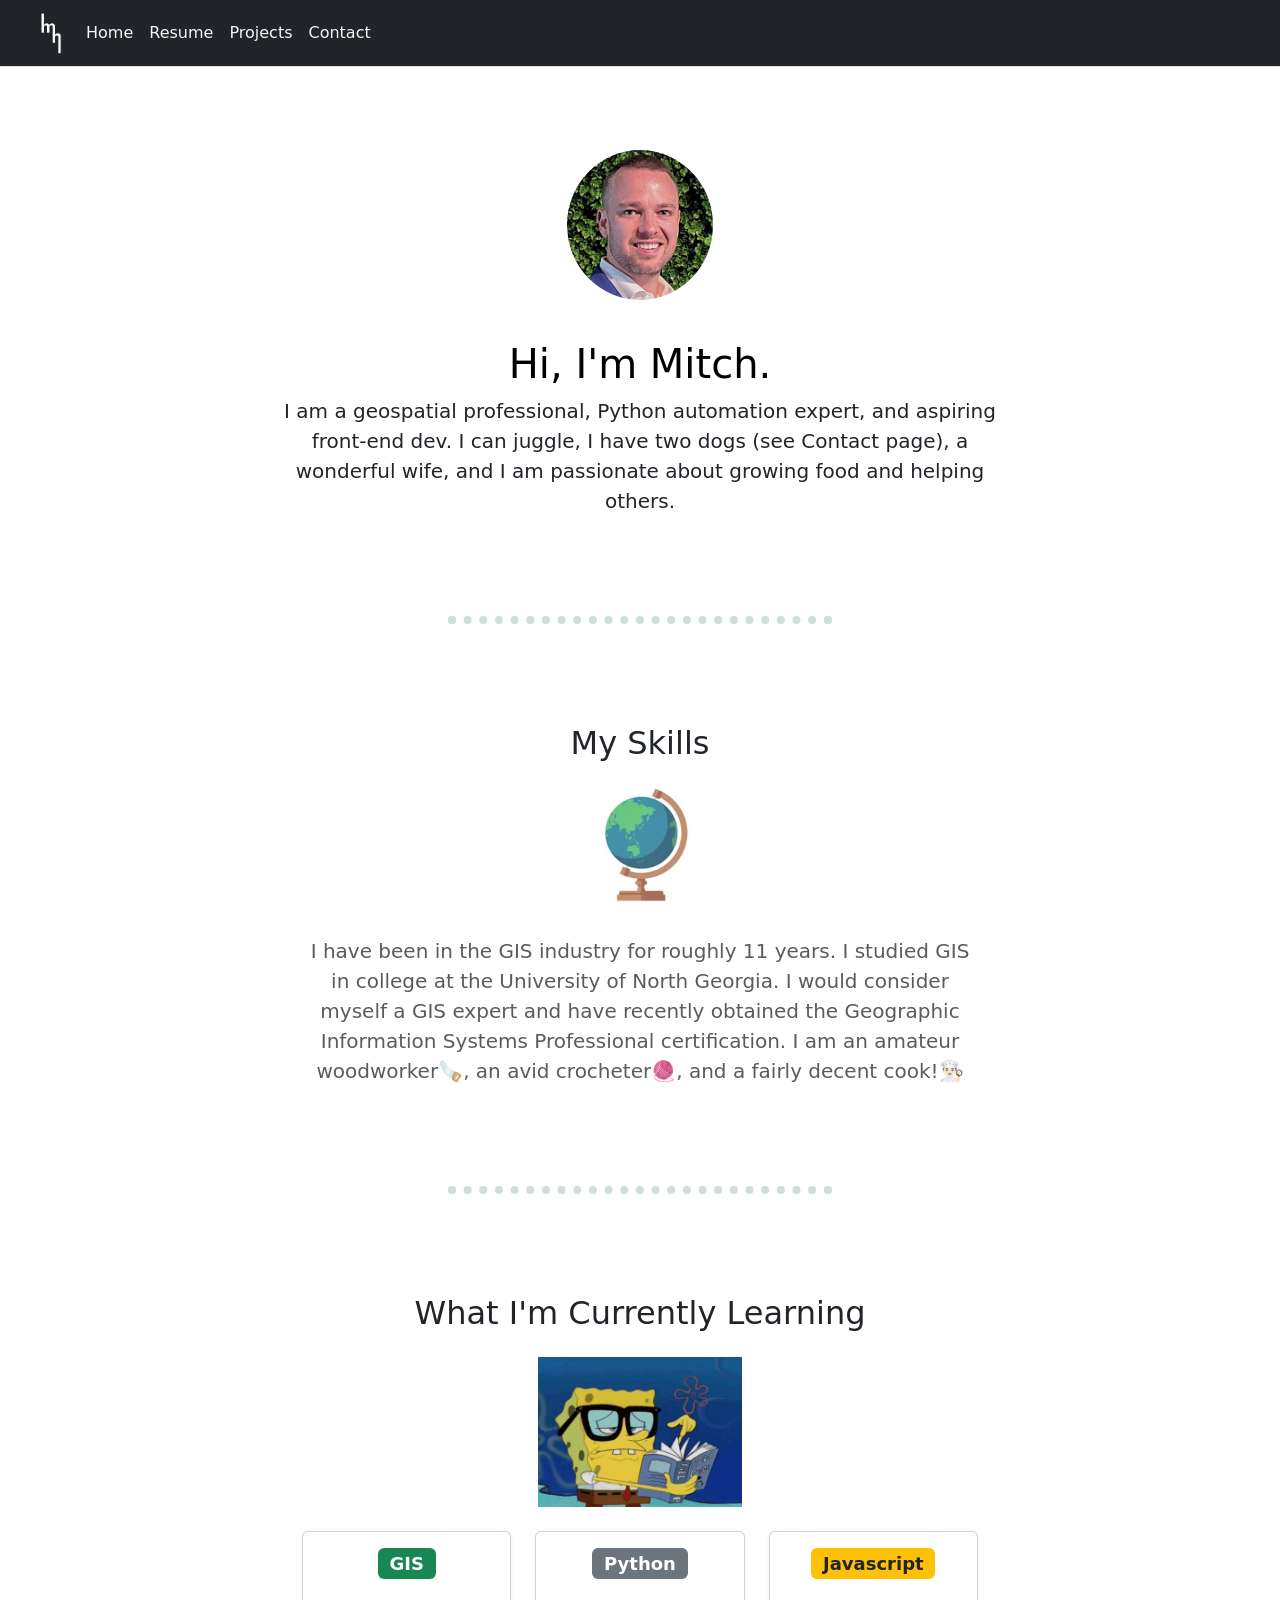
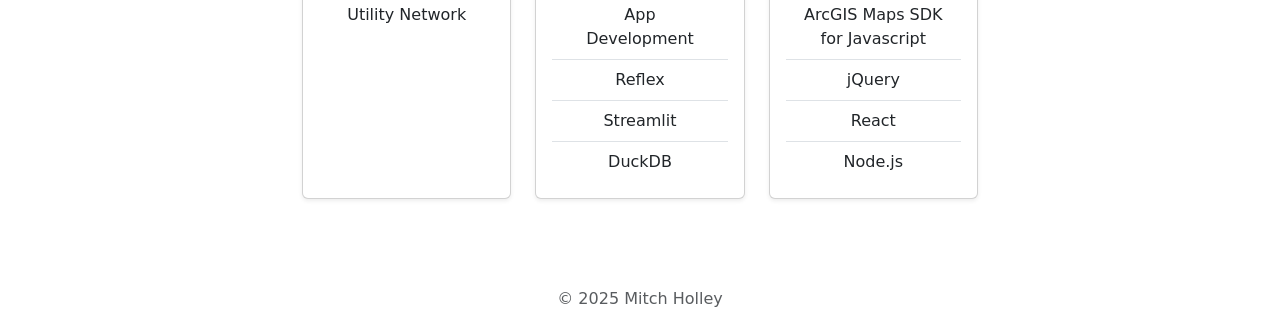
<file: index.html>
<!DOCTYPE html>
<html lang="en">

<head>
    <meta charset="UTF-8">
    <meta name="viewport" content="width=device-width, initial-scale=1.0">
    <title>Mitch Holley - Portfolio</title>
    <link rel="stylesheet" href="./style.css" />
    <link href="https://cdn.jsdelivr.net/npm/bootstrap@5.3.0-alpha2/dist/css/bootstrap.min.css" rel="stylesheet"
        integrity="sha384-aFq/bzH65dt+w6FI2ooMVUpc+21e0SRygnTpmBvdBgSdnuTN7QbdgL+OapgHtvPp" crossorigin="anonymous">
    <link rel="stylesheet" href="https://js.arcgis.com/4.29/esri/themes/light/main.css">
    <script src="https://js.arcgis.com/4.29/"></script>
</head>

<body>
    <nav class="navbar mb-5 fixed-top navbar-expand bg-dark border-bottom border-body">
        <div class="container-fluid">
            <img class="ms-3" src="./images/new_logo_dark.png" height="50px" alt="logo" />
            <div class="navbar-nav me-auto">
                <a class="nav-link" href="./index.html">Home</a>
                <a class="nav-link" href="./resume.html">Resume</a>
                <a class="nav-link" href="./projects.html">Projects</a>
                <a class="nav-link" href="./contact.html">Contact</a>
            </div>
        </div>
    </nav>
    <div class="container">
        <div class=".headshot_img text-center bg-body-white rounded-3">
            <img class="headshot_img" src="./images/headshot.jpg" alt="headshot image" />
            <h1 class="text-body-emphasis">Hi, I'm Mitch.</h1>
            <p class="col-lg-8 mx-auto fs-5 mb-4">
                I am a geospatial professional, Python automation expert, and aspiring front-end dev.
                I can juggle, I have two dogs (see Contact page), a wonderful wife, and I am passionate about growing
                food and helping
                others.
            </p>
        </div>
    </div>
    <hr class="dot_hr">

    <div class="container text-center" style="max-width: 700px;">
        <h2>My Skills</h2>
        <div class="mySkills">
            <div>
                <img src="./images/globe.webp" alt="globe gif" height="150px" class="ps-4">
            </div>
            <div>
                <p class="fs-5 text-muted mb-0 tex-wrap">I have been in the GIS industry for roughly 11
                    years. I
                    studied
                    GIS
                    in college at the University of North Georgia. I would consider myself a GIS expert and have
                    recently
                    obtained the Geographic Information Systems Professional certification.
                    I am an amateur woodworker🪚, an avid crocheter🧶, and a fairly decent cook!👨🏻‍🍳
                </p>
            </div>
        </div>
    </div>
    <hr class="dot_hr">

    <div class="container text-center" style="max-width: 700px;">
        <h2 class="pb-3">What I'm Currently Learning</h2>
        <div class="mySkills">
            <div class="mb-2">
                <img src="./images/nerd-spongebob.gif" alt="globe gif" height="150px">
            </div>
            <div class="row mb-4">
                <div class="col-12 col-md-4 mb-3">
                    <div class="card h-100 shadow-sm">
                        <div class="card-body p-2 p-md-3">
                            <h4 class="mb-3">
                                <span class="badge bg-success">GIS</span>
                            </h4>
                            <ul class="list-group list-group-flush">
                                <li class="list-group-item">Utility Network</li>
                            </ul>
                        </div>
                    </div>
                </div>
                <div class="col-12 col-md-4 mb-3">
                    <div class="card h-100 shadow-sm">
                        <div class="card-body p-2 p-md-3">
                            <h4 class="mb-3">
                                <span class="badge bg-secondary">Python</span>
                            </h4>
                            <ul class="list-group list-group-flush">
                                <li class="list-group-item">App Development</li>
                                <li class="list-group-item">Reflex</li>
                                <li class="list-group-item">Streamlit</li>
                                <li class="list-group-item">DuckDB</li>
                            </ul>
                        </div>
                    </div>
                </div>
                <div class="col-12 col-md-4 mb-3">
                    <div class="card h-100 shadow-sm">
                        <div class="card-body">
                            <h4 class="mb-3">
                                <span class="badge bg-warning text-dark">Javascript</span>
                            </h4>
                            <ul class="list-group list-group-flush">
                                <li class="list-group-item">ArcGIS Maps SDK for Javascript</li>
                                <li class="list-group-item">jQuery</li>
                                <li class="list-group-item">React</li>
                                <li class="list-group-item">Node.js</li>
                            </ul>
                        </div>
                    </div>
                </div>
            </div>
        </div>
    </div>
    <div class="container">
        <footer class="foot-class">
            <p class="text-center text-body-secondary">© 2025 Mitch Holley</p>
        </footer>
    </div>
</body>


</html>
</file>
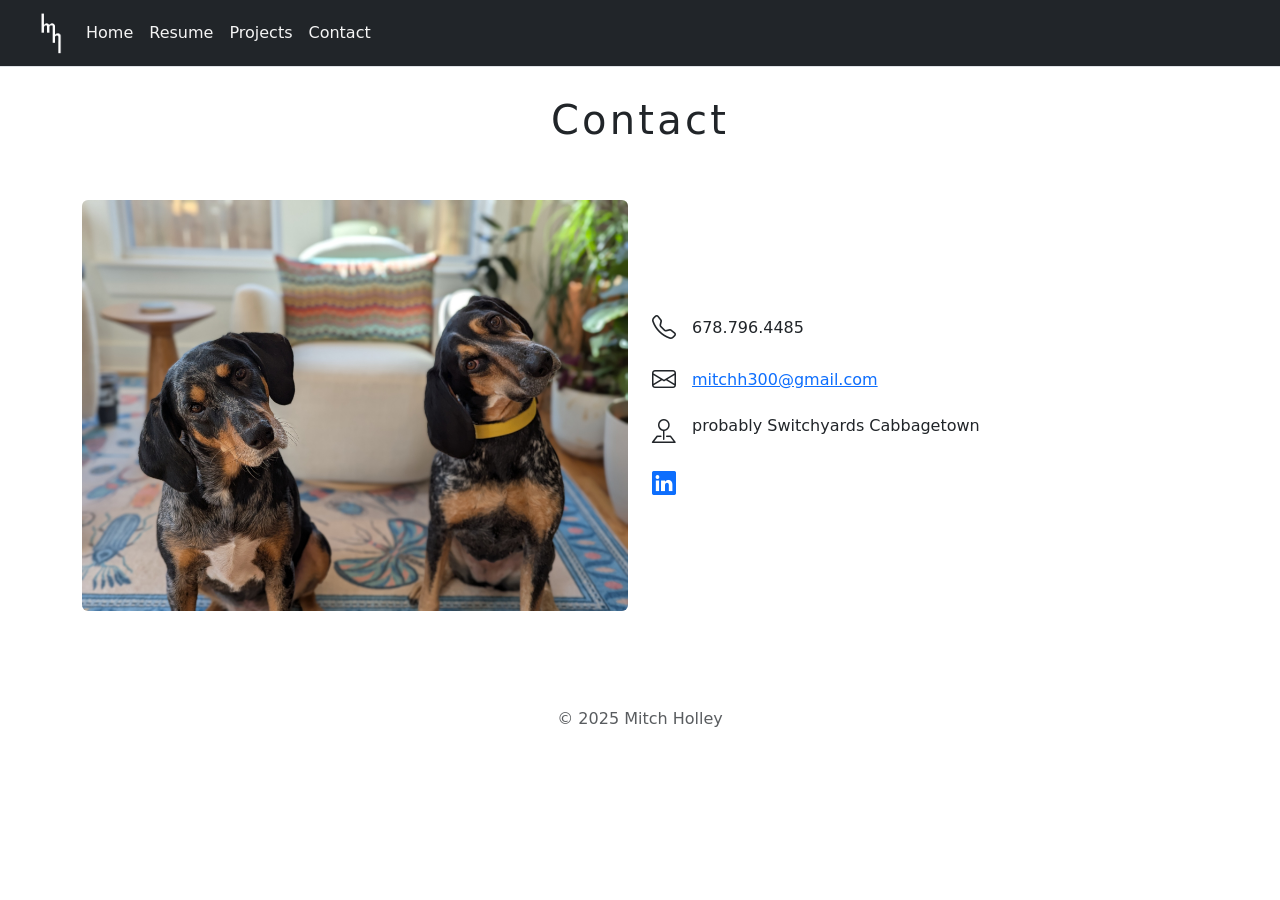
<file: contact.html>
<!DOCTYPE html>
<html lang="en">

<head>
    <meta charset="UTF-8">
    <meta name="viewport" content="width=device-width, initial-scale=1.0">
    <title>Mitch Holley - Portfolio</title>
    <link rel="stylesheet" href="./style.css" />
    <link href="https://cdn.jsdelivr.net/npm/bootstrap@5.3.0-alpha2/dist/css/bootstrap.min.css" rel="stylesheet"
        integrity="sha384-aFq/bzH65dt+w6FI2ooMVUpc+21e0SRygnTpmBvdBgSdnuTN7QbdgL+OapgHtvPp" crossorigin="anonymous">
    <link rel="stylesheet" href="https://cdn.jsdelivr.net/npm/bootstrap-icons@1.11.3/font/bootstrap-icons.css"?=>

</head>

<body>
    <nav class="navbar mb-5 fixed-top navbar-expand bg-dark border-bottom border-body">
        <div class="container-fluid">
            <img class="ms-3" src="./images/new_logo_dark.png" height="50px" alt="logo" />
            <div class="navbar-nav me-auto">
                <a class="nav-link" href="./index.html">Home</a>
                <a class="nav-link" href="./resume.html">Resume</a>
                <a class="nav-link" href="./projects.html">Projects</a>
                <a class="nav-link" href="./contact.html">Contact</a>
            </div>
        </div>
    </nav>

    <div class="container align-items-center mt-5" style="max-width: 1000px;">
        <div>
            <h1 class="resumeTitle pt-5 text-center">
                Contact
            </h1>
        </div>
    </div>

    <div class="container py-5">
        <div class="row">
            <div class="col-6 text-center">
                <img src="images/curious_dogs.jpg" class="rounded img-fluid mx-auto d-block"
                    style="max-width: 800px; width: 100%;" alt="Cute dogs">
            </div>
            <div class="col-6 d-flex flex-column justify-content-center">
                <div class="d-flex align-items-center mb-3">
                    <i class="icon bi bi-telephone me-3"></i>
                    <span class="fs-6 fs-md-5">678.796.4485</span>
                </div>
                <div class="d-flex align-items-center mb-3">
                    <i class="icon bi bi-envelope me-3"></i>
                    <a href="mailto:mitchh300@gmail.com" class="fs-6 fs-md-5">mitchh300@gmail.com</a>
                </div>
                <div class="d-flex align-items-start mb-3">
                    <i class="icon bi bi-pin-map me-3 flex-shrink-0"></i>
                    <span class="fs-6 fs-md-5 text-wrap">probably Switchyards Cabbagetown</span>
                </div>
                <div class="d-flex align-items-start">
                    <a href="https://www.linkedin.com/in/mitch-holley" target="_blank" class="fs-8">
                        <i class="icon bi bi-linkedin me-3 flex-shrink-0" href="www.linkedin.com"></i>
                    </a>
                </div>
            </div>
        </div>
    </div>
    <div class="container">
        <footer class="foot-class">
            <p class="text-center text-body-secondary">© 2025 Mitch Holley</p>
        </footer>
    </div>
</body>
</file>
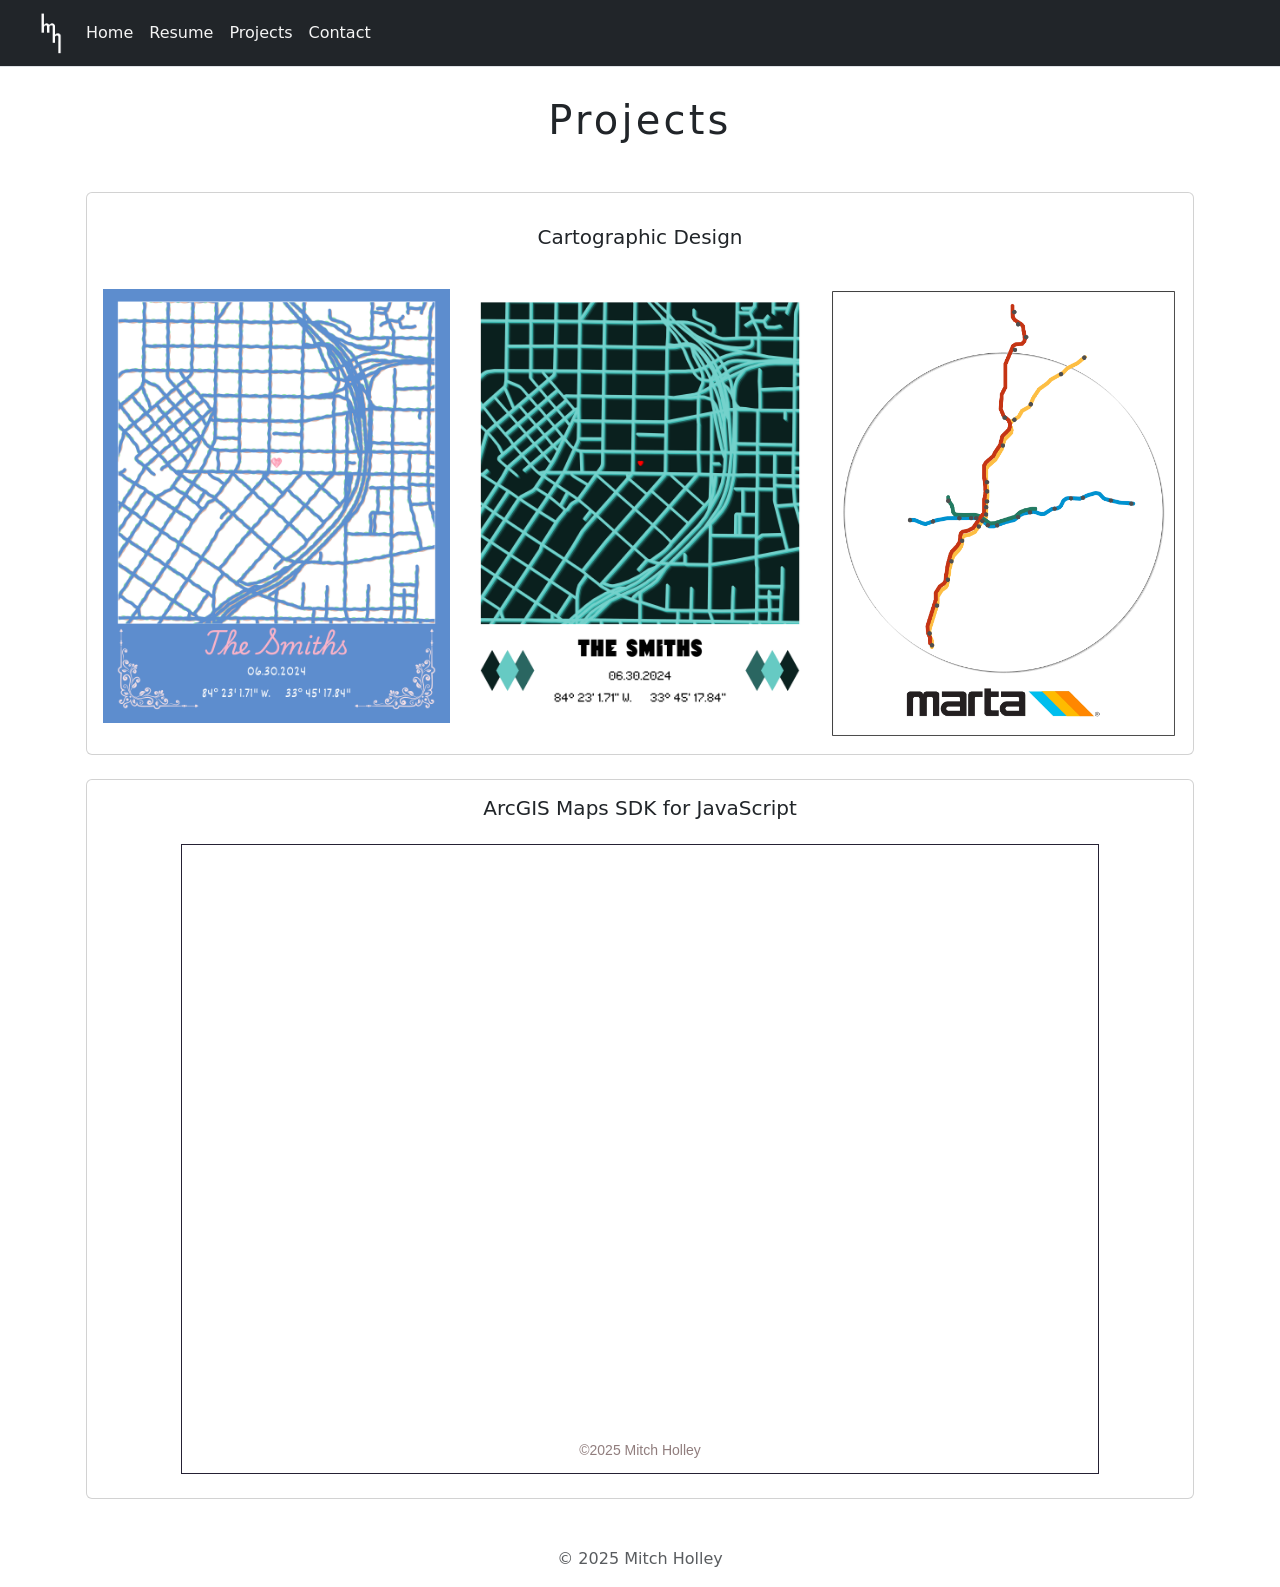
<file: projects.html>
<!DOCTYPE html>
<html lang="en">

<head>
    <meta charset="UTF-8">
    <meta name="viewport" content="width=device-width, initial-scale=1.0">
    <title>Mitch Holley - Portfolio</title>
    <link rel="stylesheet" href="./style.css" />
    <link href="https://cdn.jsdelivr.net/npm/bootstrap@5.3.0-alpha2/dist/css/bootstrap.min.css" rel="stylesheet"
        integrity="sha384-aFq/bzH65dt+w6FI2ooMVUpc+21e0SRygnTpmBvdBgSdnuTN7QbdgL+OapgHtvPp" crossorigin="anonymous">
    <link rel="stylesheet" href="https://js.arcgis.com/4.29/esri/themes/light/main.css">
    <script src="https://js.arcgis.com/4.29/"></script>
</head>

<body>
    <nav class="navbar mb-5 fixed-top navbar-expand bg-dark border-bottom border-body">
        <div class="container-fluid">
            <img class="ms-3" src="./images/new_logo_dark.png" height="50px" alt="logo" />
            <div class="navbar-nav me-auto">
                <a class="nav-link" href="./index.html">Home</a>
                <a class="nav-link" href="./resume.html">Resume</a>
                <a class="nav-link" href="./projects.html">Projects</a>
                <a class="nav-link" href="./contact.html">Contact</a>
            </div>
        </div>
    </nav>

    <div class="container align-items-center mt-5" style="max-width: 1000px;">
        <div>
            <h1 class="resumeTitle pt-5 text-center">
                Projects
            </h1>
        </div>
    </div>
    <div class="container my-5">
        <div class="row justify-content-center">
            <div class="col-xl-12 mx-auto px-3">
                <div class="card p-3">
                    <div class="row g-3">
                        <div class="card-body text-center">
                            <h5 class="card-title">Cartographic Design</h5>
                        </div>
                        <div class="col-4">
                            <img src="./images/watercolor_love_map.png" class="img-fluid w-100" alt="watercolor love map">
                        </div>
                        <div class="col-4">
                            <img src="./images/retro_love_map.png" class="img-fluid w-100" alt="retro love map">
                        </div>
                        <div class="col-4">
                            <img src="./images/marta_layout.png" class="img-fluid w-100" alt="marta map">
                        </div>
                    </div>

                </div>
                <div class="card mt-4">
                    <div class="card-body text-center">
                        <h5 class="card-title">ArcGIS Maps SDK for JavaScript</h5>
                    </div>
                    <div class="row justify-content-center">
                        <div class="col-12 col-md-10 mb-4">
                            <div id="viewDiv">
                                <div id="watermark">©2025 Mitch Holley</div>
                            </div>
                            <script src="js/map.js"></script>
                        </div>
                    </div>
                </div>
            </div>
        </div>
    </div>
    <div class="container">
        <footer class="foot-class">
            <p class="text-center text-body-secondary">© 2025 Mitch Holley</p>
        </footer>
    </div>

</body>
</file>
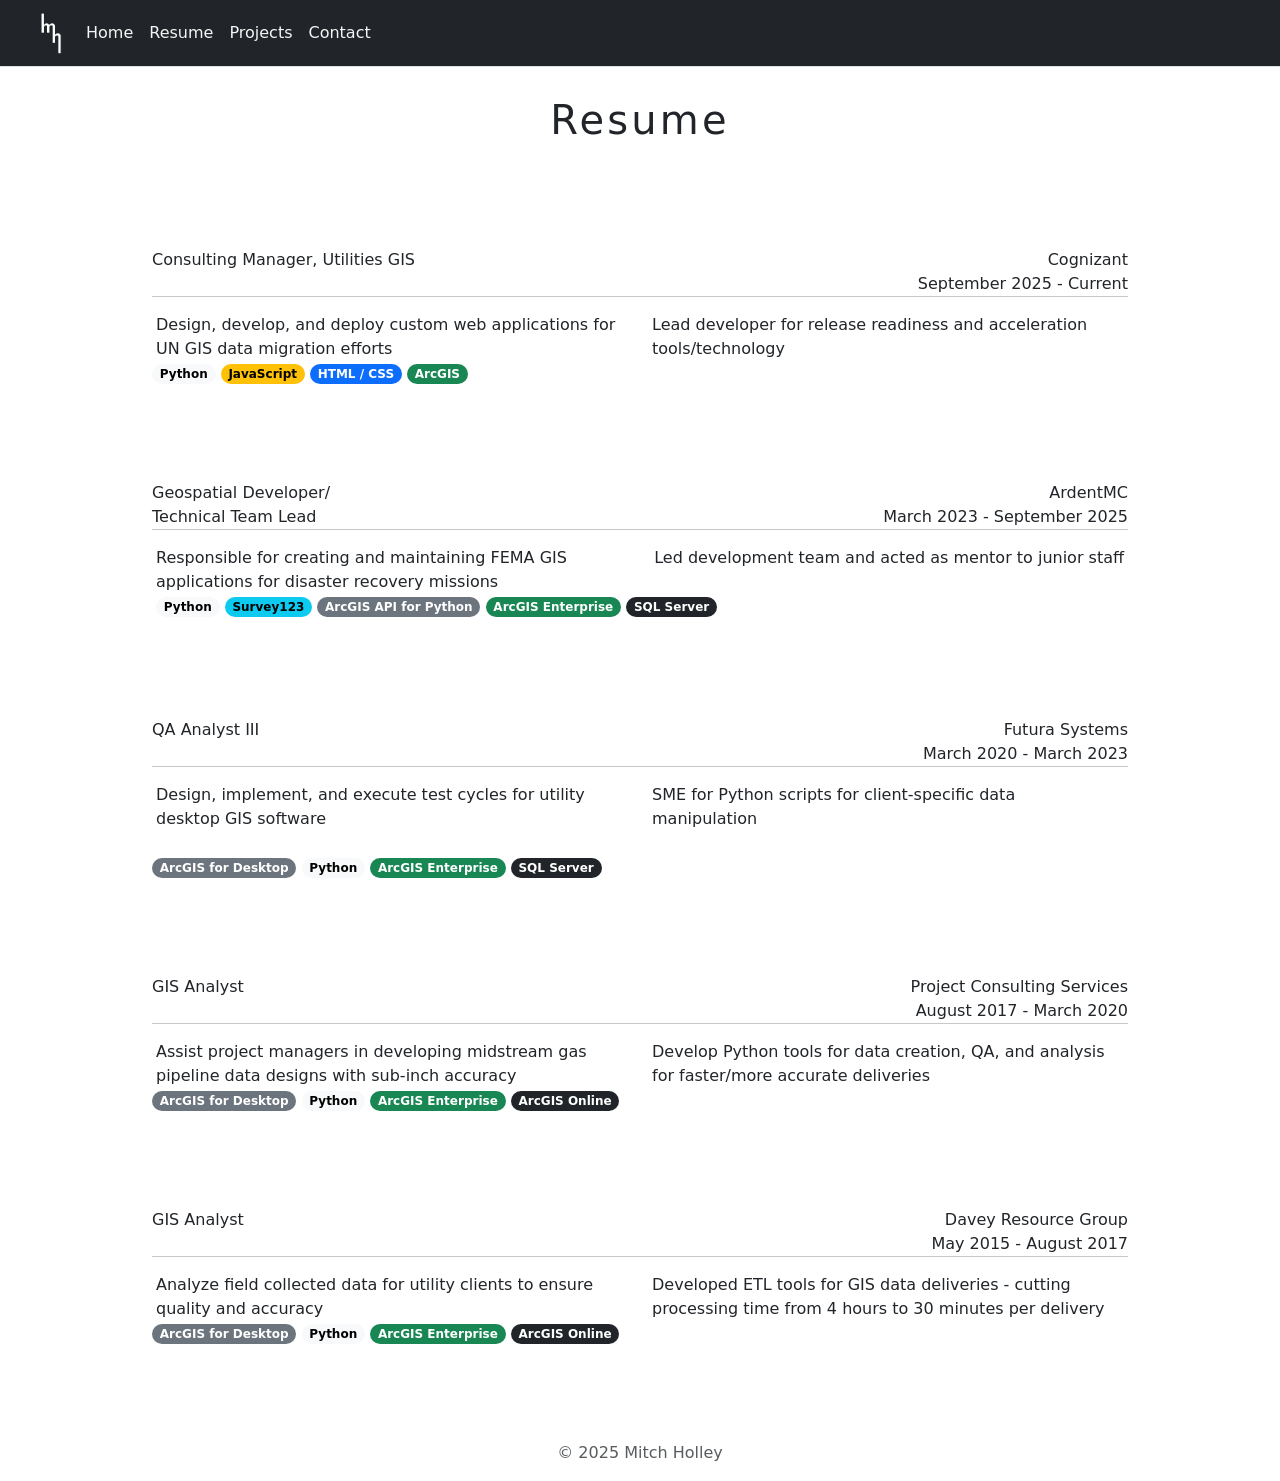
<file: resume.html>
<!DOCTYPE html>
<html lang="en">

<head>
    <meta charset="UTF-8">
    <meta name="viewport" content="width=device-width, initial-scale=1.0">
    <title>Mitch Holley - Portfolio</title>
    <link rel="stylesheet" href="./style.css" />
    <link href="https://cdn.jsdelivr.net/npm/bootstrap@5.3.0-alpha2/dist/css/bootstrap.min.css" rel="stylesheet"
        integrity="sha384-aFq/bzH65dt+w6FI2ooMVUpc+21e0SRygnTpmBvdBgSdnuTN7QbdgL+OapgHtvPp" crossorigin="anonymous">
</head>

<body>
    <nav class="navbar mb-5 fixed-top navbar-expand bg-dark border-bottom border-body">
        <div class="container-fluid">
            <img class="ms-3" src="./images/new_logo_dark.png" height="50px" alt="logo" />
            <div class="navbar-nav me-auto">
                <a class="nav-link" href="./index.html">Home</a>
                <a class="nav-link" href="./resume.html">Resume</a>
                <a class="nav-link" href="./projects.html">Projects</a>
                <a class="nav-link" href="./contact.html">Contact</a>
            </div>
        </div>
    </nav>
    <div class="container mt-5" style="max-width: 1000px;">
        <div>
            <h1 class="resumeTitle pt-5 text-center">
                Resume
            </h1>
        </div>
    </div>
    <!-- RESUME - COGNIZANT -->
    <div class="container pt-5" style="max-width: 1000px;">
        <div class="row g-0 align-items-start justify-content-end mt-5" style="margin-bottom: 0px;">
            <div class="col fw-medium">
                <p>Consulting Manager, Utilities GIS</p>
            </div>
            <div class="col text-end">
                <p class="fw-normal my-0">Cognizant</p>
                <p class="fw-light mb-0">September 2025 - Current</p>
            </div>
        </div>
        <hr class="mt-0">
        <div class="row px-1 pb-0">
            <div class="col">
                Design, develop, and deploy custom web applications for UN GIS data migration
                efforts
            </div>
            <div class="col d-flex flex-column align-items-end">
                <p style="margin:0;">Lead developer for release readiness and acceleration
                    tools/technology</p>
            </div>
        </div>
        <div><span class="badge rounded-pill text-bg-light">Python</span>
            <span class="badge rounded-pill text-bg-warning">JavaScript</span>
            <span class="badge rounded-pill text-bg-primary">HTML / CSS</span>
            <span class="badge rounded-pill text-bg-success">ArcGIS</span>
        </div>
    </div>
    </div>

    <!-- RESUME - ARDENT -->
    <div class="container pt-5" style="max-width: 1000px;">
        <div class="row g-0 align-items-start justify-content-end mt-5" style="margin-bottom: 0px;">
            <div class="col fw-medium">
                <p class="mb-0">Geospatial Developer/<br />Technical Team Lead</p>
            </div>
            <div class="col text-end">
                <p class="fw-normal my-0">ArdentMC</p>
                <p class="fw-light mb-0">March 2023 - September 2025</p>
            </div>
        </div>
        <hr class="mt-0">
        <div class="row px-1 pb-1">
            <div class="col">
                Responsible for creating and maintaining FEMA GIS applications for disaster recovery missions
            </div>
            <div class="col d-flex flex-column align-items-end">
                <p style="margin:0;">Led development team and acted as mentor to junior
                    staff</p>
            </div>
            <div><span class="badge rounded-pill text-bg-light">Python</span>
                <span class="badge rounded-pill text-bg-info">Survey123</span>
                <span class="badge rounded-pill text-bg-secondary">ArcGIS API for Python</span>
                <span class="badge rounded-pill text-bg-success">ArcGIS Enterprise</span>
                <span class="badge rounded-pill text-bg-dark">SQL Server</span>
            </div>
        </div>
    </div>
    <!-- RESUME - FUTURA -->
    <div class="container pt-5" style="max-width: 1000px;">
        <div class="row g-0 align-items-start justify-content-end mt-5" style="margin-bottom: 0px;">
            <div class="col fw-medium">
                <p>QA Analyst III</p>
            </div>
            <div class="col text-end">
                <p class="fw-normal my-0">Futura Systems</p>
                <p class="fw-light mb-0">March 2020 - March 2023</p>
            </div>
        </div>
        <hr class="mt-0">
        <div class="row px-1">
            <div class="col">
                Design, implement, and execute test cycles for utility desktop GIS software<br />
            </div>
            <div class="col d-flex flex-column align-items-end">
                <p style="margin:0;">SME for Python scripts for client-specific data manipulation</p>
                <br />
            </div>
        </div>
        <div><span class="badge rounded-pill text-bg-secondary">ArcGIS for Desktop</span>
            <span class="badge rounded-pill text-bg-light">Python</span>
            <span class="badge rounded-pill text-bg-success">ArcGIS Enterprise</span>
            <span class="badge rounded-pill text-bg-dark">SQL Server</span>
        </div>
    </div>

    <!-- RESUME - PCS -->
    <div class="container pt-5" style="max-width: 1000px;">
        <div class="row g-0 align-items-start justify-content-end mt-5" style="margin-bottom: 0px;">
            <div class="col fw-medium">
                <p>GIS Analyst</p>
            </div>
            <div class="col text-end">
                <p class="fw-normal my-0">Project Consulting Services</p>
                <p class="fw-light mb-0">August 2017 - March 2020</p>
            </div>
        </div>
        <hr class="mt-0">
        <div class="row px-1">
            <div class="col">
                Assist project managers in developing midstream gas pipeline data designs with sub-inch accuracy
            </div>
            <div class="col d-flex flex-column align-items-end">
                <p style="margin:0;">Develop Python tools for data creation, QA,
                    and analysis for faster/more accurate deliveries</p>
            </div>
        </div>
        <div><span class="badge rounded-pill text-bg-secondary">ArcGIS for Desktop</span>
            <span class="badge rounded-pill text-bg-light">Python</span>
            <span class="badge rounded-pill text-bg-success">ArcGIS Enterprise</span>
            <span class="badge rounded-pill text-bg-dark">ArcGIS Online</span>
        </div>
    </div>


    <!-- RESUME - Davey -->
    <div class="container py-5" style="max-width: 1000px;">
        <div class="row g-0 align-items-start justify-content-end mt-5" style="margin-bottom: 0px;">
            <div class="col fw-medium">
                <p>GIS Analyst</p>
            </div>
            <div class="col text-end">
                <p class="fw-normal my-0">Davey Resource Group</p>
                <p class="fw-light mb-0">May 2015 - August 2017</p>
            </div>
        </div>
        <hr class="mt-0">
        <div class="row px-1">
            <div class="col">
                Analyze field collected data for utility clients to ensure quality and accuracy
            </div>
            <div class="col d-flex flex-column align-items-end">
                <p style="margin:0;">Developed ETL tools for GIS data deliveries - cutting processing time
                    from 4 hours to 30 minutes per delivery
                </p>
            </div>
        </div>
        <div><span class="badge rounded-pill text-bg-secondary">ArcGIS for Desktop</span>
            <span class="badge rounded-pill text-bg-light">Python</span>
            <span class="badge rounded-pill text-bg-success">ArcGIS Enterprise</span>
            <span class="badge rounded-pill text-bg-dark">ArcGIS Online</span>
        </div>
    </div>
    <div class="container">
        <footer class="foot-class">
            <p class="text-center text-body-secondary">© 2025 Mitch Holley</p>
        </footer>
    </div>
</body>


</html>
</file>
<file: style.css>
body {
  font-family: "Segoe UI", Tahoma, Geneva, Verdana, sans-serif;
}

.headshot_img {
  height: 150px;
  border-radius: 50%;
  margin-top: 150px;
  margin-bottom: 40px;
}

.navbar-nav .nav-link {
  color: whitesmoke; /* Example: #ff0000 for red */
}

.nav-link:hover {
  color: #7cacee !important; /* your color here */
}

.dot_hr {
  border: dotted #4a7979 8px;
  border-bottom: None;
  width: 30%;
  margin: 100px auto;
}

.mySkills {
  display: grid;
  align-items: center;
  justify-content: center;
  grid-template-columns: 1fr;
  grid-template-rows: 1fr;
  text-align: center;
  row-gap: 1rem;
}

.resumeTitle {
  letter-spacing: 0.2rem;
}

.icon{
  font-size: 1.5rem;
}

#viewDiv {
  height: 70vh;
  min-width: 300px;
  min-height: 300px;
  border: 1px solid #252134;
  position: relative;
  margin: 0 auto; /* ✅ centers horizontally */
}

#watermark {
  position: absolute;
  bottom: 12px; /* Adjust distance from the bottom */
  left: 50%; /* Center horizontally */
  transform: translateX(-50%);
  z-index: 10; /* Ensure it's above map components */
  color: rgba(50, 14, 14, 0.541); /* Semi-transparent dark text */
  font-family: sans-serif;
  font-size: 14px;
  pointer-events: none; /* Allows clicks to pass through to the map below */
}

.foot-class {
  margin-top: 3rem;
  margin-bottom: 1rem;
}
</file>
